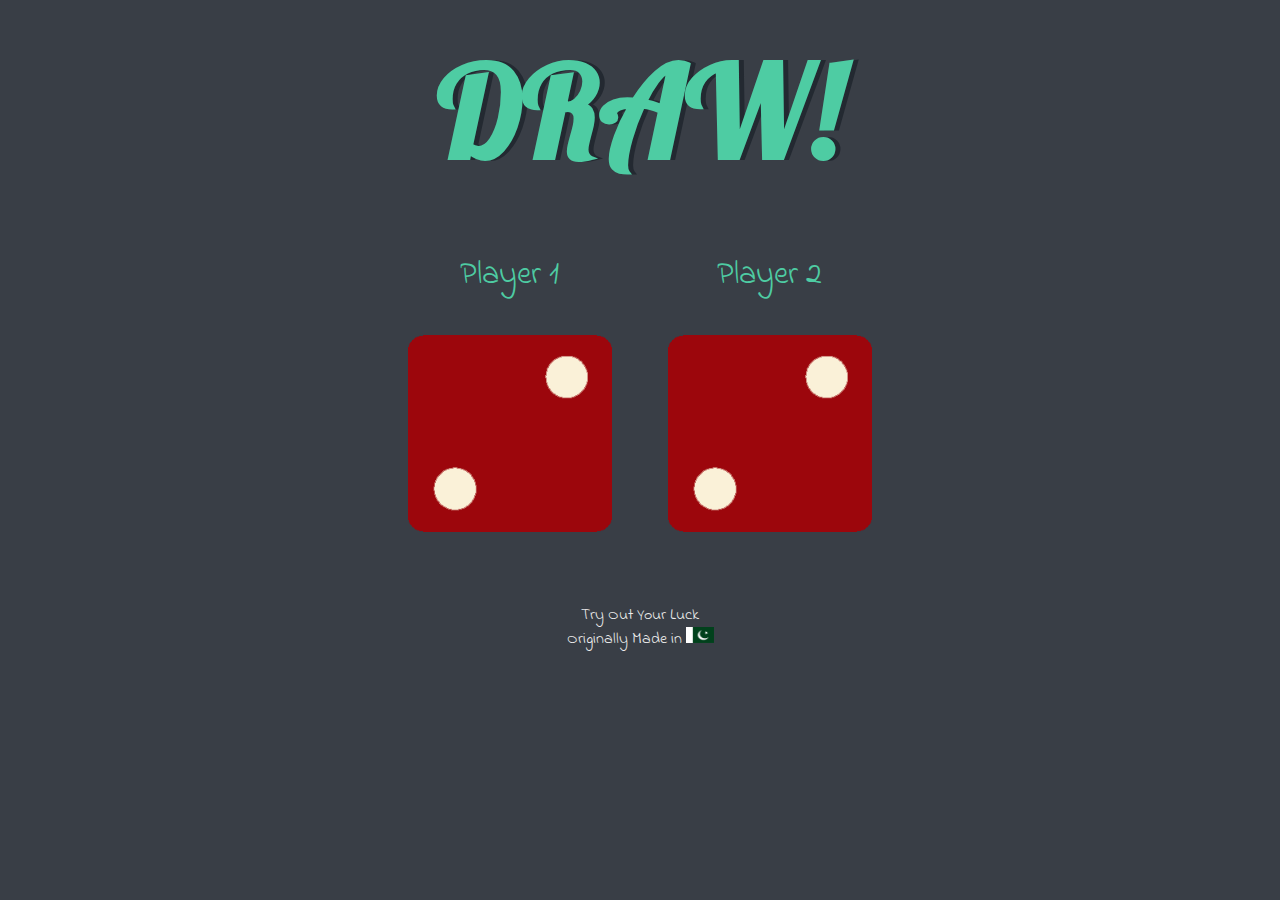
<file: Portfolio/Dicee/index.html>
<!DOCTYPE html>
<html lang="en" dir="ltr">

<head>
  <meta charset="utf-8">
  <title>Dicee</title>
  <link rel="stylesheet" href="styles.css">
  <link href="https://fonts.googleapis.com/css?family=Indie+Flower|Lobster" rel="stylesheet">

</head>

<body>

  <div class="container">
    <h1>Refresh Me</h1>

    <div class="dice">
      <p>Player 1</p>
      <img class="img1 custom-img" src="images/dice6.png">
    </div>

    <div class="dice">
      <p>Player 2</p>
      <img class="img2 custom-img" src="images/dice6.png">
    </div>

  </div>
  <script src="index.js" charset="utf-8"></script>

</body>

<footer>

  Try Out Your Luck
  <br>
  Originally Made in <img src="images/Flag.PNG" alt="PK" width= "28px" height= "16px">
</footer>

</html>
</file>
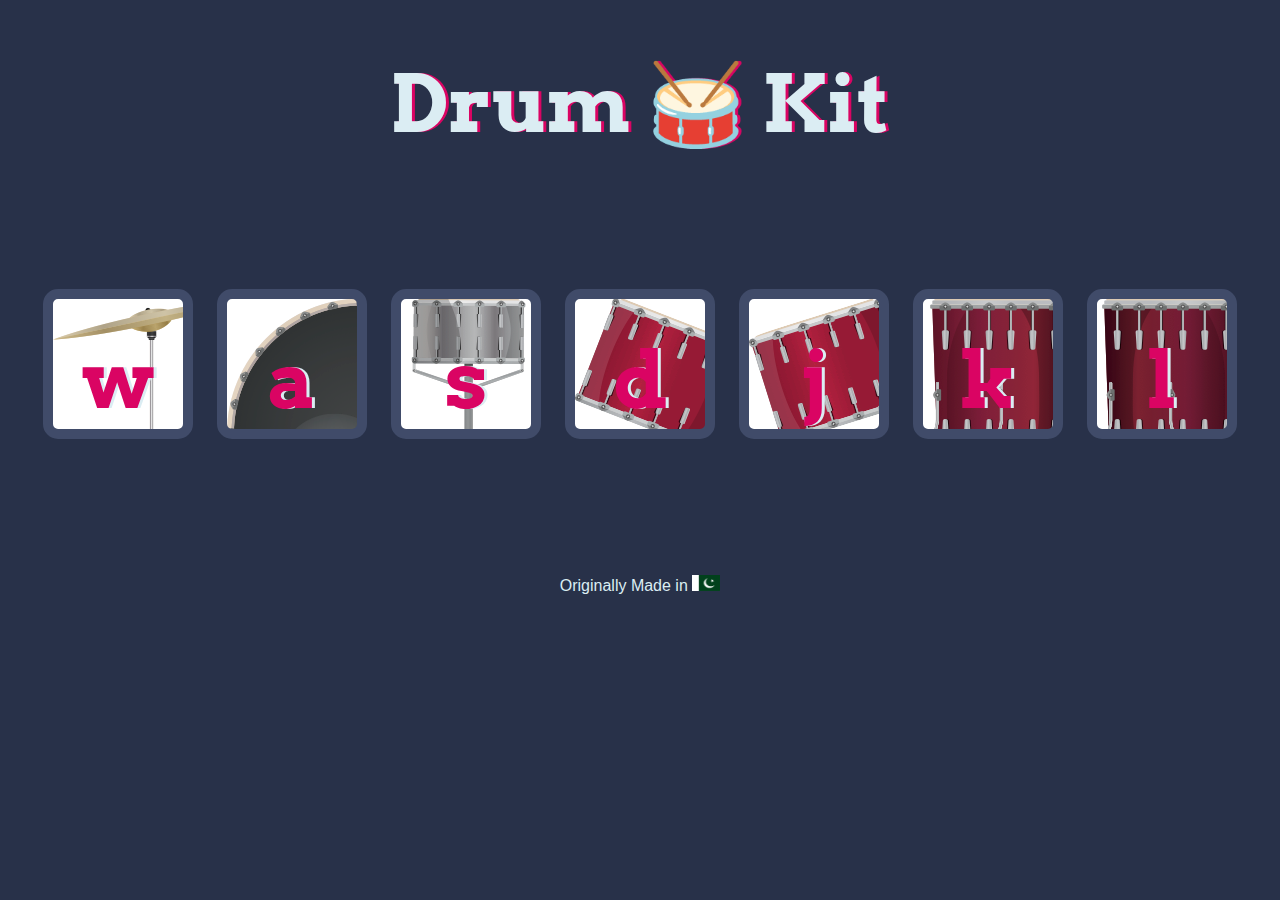
<file: Portfolio/Drum Kit/index.html>
<!DOCTYPE html>
<html lang="en" dir="ltr">

<head>
  <meta charset="utf-8">
  <title>Drum Kit</title>
  <link rel="stylesheet" href="styles.css">
  <link href="https://fonts.googleapis.com/css?family=Arvo" rel="stylesheet">
</head>

<body>

  <h1 id="title">Drum 🥁 Kit</h1>
  <div class="set">
    <button class="w drum">w</button>
    <button class="a drum">a</button>
    <button class="s drum">s</button>
    <button class="d drum">d</button>
    <button class="j drum">j</button>
    <button class="k drum">k</button>
    <button class="l drum">l</button>
  </div>


  <footer>
    Originally Made in <img src="images/Flag.PNG" alt="PK" width= "28px" height= "16px">
  </footer>
  <script src="index.js" charset="utf-8"></script>
</body>

</html>
</file>
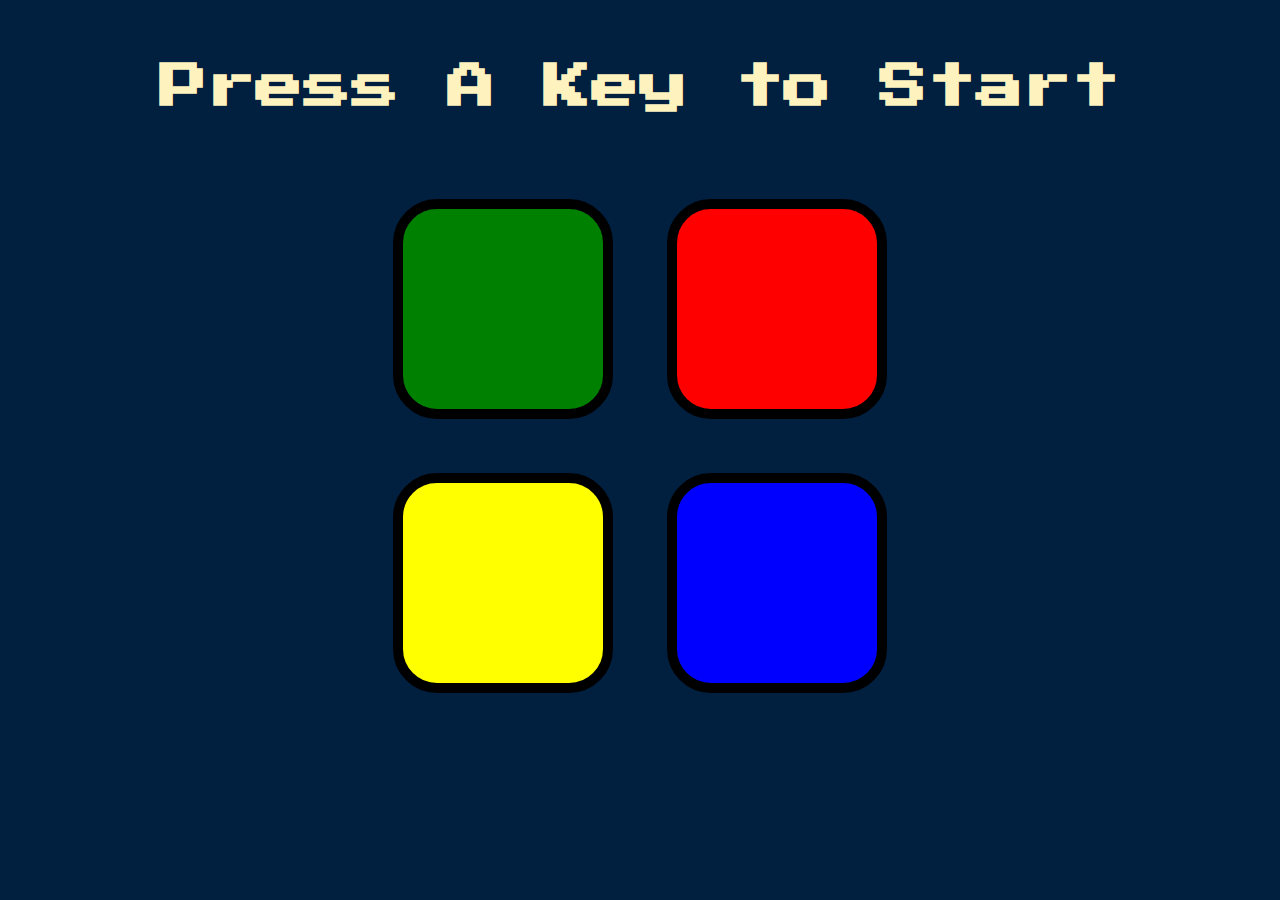
<file: Portfolio/Follow the Pattern/index.html>
<!DOCTYPE html>
<html lang="en" dir="ltr">

<head>
  <meta charset="utf-8">
  <title>Simon</title>
  <link rel="stylesheet" href="styles.css">
  <link href="https://fonts.googleapis.com/css?family=Press+Start+2P" rel="stylesheet">
</head>

<body>
  <h1 id="level-title">Press A Key to Start</h1>
  <div class="container">
    <div lass="row">

      <div type="button" id="green" class="btn green">

      </div>

      <div type="button" id="red" class="btn red">

      </div>
    </div>

    <div class="row">

      <div type="button" id="yellow" class="btn yellow">

      </div>
      <div type="button" id="blue" class="btn blue">

      </div>

    </div>

  </div>

  <script src="https://ajax.googleapis.com/ajax/libs/jquery/3.4.1/jquery.min.js"></script>
  <script src="index.js" charset="utf-8"></script>
</body>

</html>
</file>
<file: Portfolio/Dicee/styles.css>
.container {
  width: 70%;
  margin: auto;
  text-align: center;
}

.dice {
  text-align: center;
  display: inline-block;

}

body {
  background-color: #393E46;
}

h1 {
  margin: 30px;
  font-family: 'Lobster', cursive;
  text-shadow: 5px 0 #232931;
  font-size: 8rem;
  color: #4ECCA3;
}

p {
  font-size: 2rem;
  color: #4ECCA3;
  font-family: 'Indie Flower', cursive;
}

.custom-img {
  width: 80%;
}

footer {
  margin-top: 5%;
  color: #EEEEEE;
  text-align: center;
  font-family: 'Indie Flower', cursive;

}
</file>
<file: Portfolio/Drum Kit/styles.css>
body {
  text-align: center;
  background-color: #283149;
}

h1 {
  font-size: 5rem;
  color: #DBEDF3;
  font-family: "Arvo", cursive;
  text-shadow: 3px 0 #DA0463;
}

footer {
  color: #DBEDF3;
  font-family: sans-serif;
}

.w {
  background-image: url("images/crash.png");
}

.a {
  background-image: url("images/kick.png");
}

.s {
  background-image: url("images/snare.png");
}

.d {
  background-image: url("images/tom1.png");
}

.j {
  background-image: url("images/tom2.png");
}

.k {
  background-image: url("images/tom3.png");
}

.l {
  background-image: url("images/tom4.png");
}

.set {
  margin: 10% auto;
}

.game-over {
  background-color: red;
  opacity: 0.8;
}

.pressed {
  box-shadow: 0 3px 4px 0 #DBEDF3;
  opacity: 0.5;
}

.red {
  color: red;
}

.drum {
  outline: none;
  border: 10px solid #404B69;
  font-size: 5rem;
  font-family: 'Arvo', cursive;
  line-height: 2;
  font-weight: 900;
  color: #DA0463;
  text-shadow: 3px 0 #DBEDF3;
  border-radius: 15px;
  display: inline-block;
  width: 150px;
  height: 150px;
  text-align: center;
  margin: 10px;
  background-color: white;
}
</file>
<file: Portfolio/Follow the Pattern/styles.css>
body {
  text-align: center;
  background-color: #011F3F;
}

#level-title {
  font-family: 'Press Start 2P', cursive;
  font-size: 3rem;
  margin: 5%;
  color: #FEF2BF;
}

.container {
  display: block;
  width: 50%;
  margin: auto;
}

.btn {
  margin: 25px;
  display: inline-block;
  height: 200px;
  width: 200px;
  border: 10px solid black;
  border-radius: 20%;
}

.game-over {
  background-color: red;
  opacity: 0.8;
}

.red {
  background-color: red;
}

.green {
  background-color: green;
}

.blue {
  background-color: blue;
}

.yellow {
  background-color: yellow;
}

.pressed {
  box-shadow: 0 0 20px white;
  background-color: grey;
}
</file>
